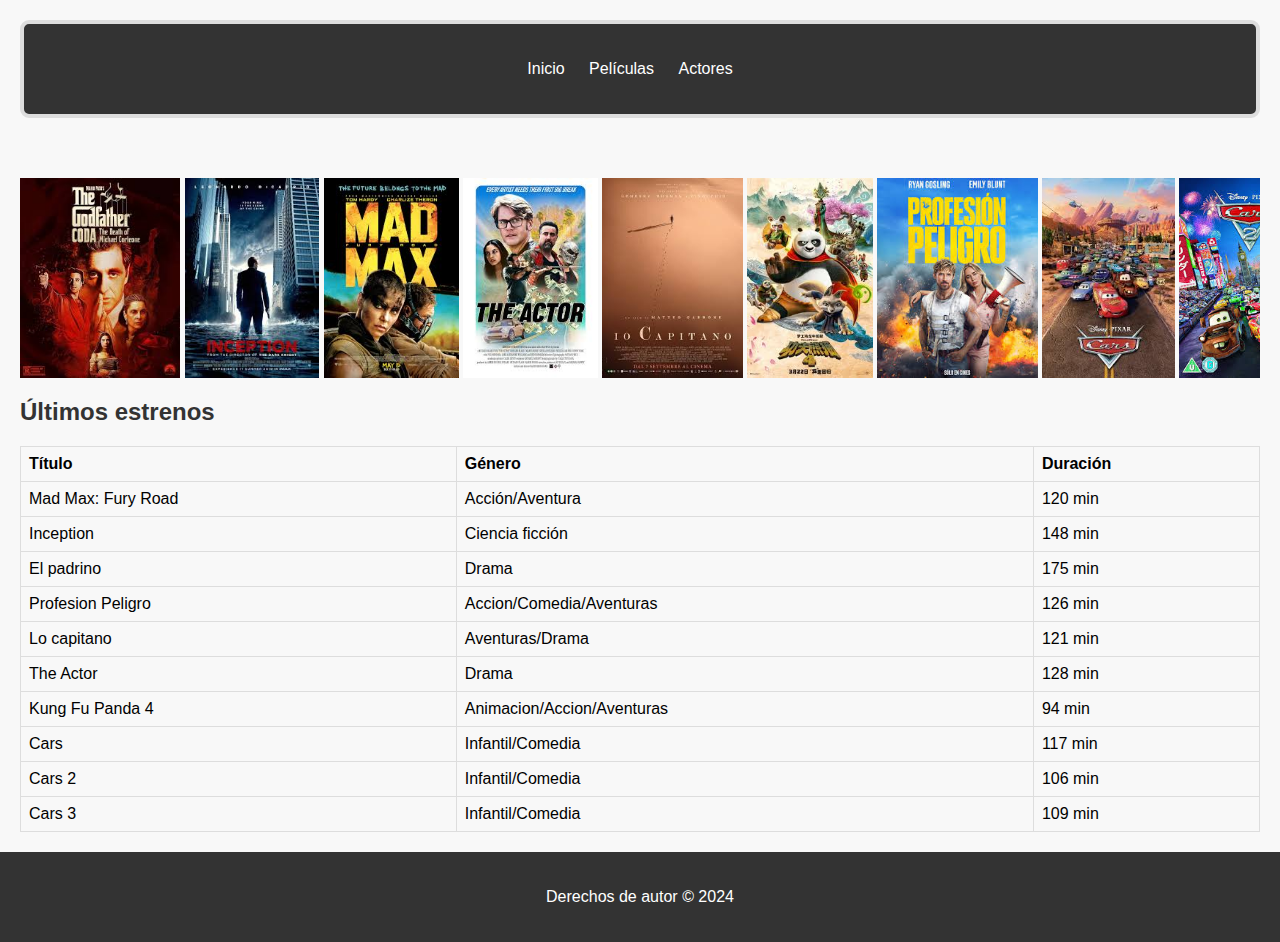
<file: src/index.html>
<!DOCTYPE html>
<html lang="es">
<head>
    <title>Películas</title>
    <link rel="icon" type="image/svg+xml" href="peliculas/public/mi logo (1).png"/>
    <link rel="stylesheet" href="styles.css">
</head>
<body>
    <header>
        <nav>
            <ul>
                <li><a href="index.html">Inicio</a></li>
                <li><a href="peliculas.html">Películas</a></li>
                <li><a href="actores.html">Actores</a></li>
            </ul>
        </nav>
    </header>

    <main>
        <section class="carrusel">
            <!-- Aquí puedes colocar tu carrusel -->
            <img src="/public/el_padrino.jpeg" alt="El padrino">
            <img src="/public/inception.jpeg" alt="Inception">
            <img src="/public/mad_max.jpeg" alt="Mad Max: Fury Road">
            <img src="/public/actor.jpeg" alt="The Actor">
            <img src="/public/capitano.jpeg" alt="Lo capitano">
            <img src="/public/kunfu4.jpeg" alt="Kung Fu Panda 4">
            <img src="/public/profesion.jpeg" alt="Profesion Peligro">
            <img src="/public/cars.jpeg" alt="Cars">
            <img src="/public/cars2.jpeg" alt="Cars 2">
            <img src="/public/cars3.jpeg" alt="Cars 3">
        </section>

        <section class="contenido">
            <h2>Últimos estrenos</h2>
            <table>
                <thead>
                    <tr>
                        <th>Título</th>
                        <th>Género</th>
                        <th>Duración</th>
                    </tr>
                </thead>
                <tbody>
                    <tr>
                        <td>Mad Max: Fury Road</td>
                        <td>Acción/Aventura</td>
                        <td>120 min</td>
                    </tr>
                    <tr>
                        <td>Inception</td>
                        <td>Ciencia ficción</td>
                        <td>148 min</td>
                    </tr>

                    <tr>
                        <td>El padrino</td>
                        <td>Drama</td>
                        <td>175 min</td>
                    </tr>

                    <tr>
                        <td>Profesion Peligro</td>
                        <td>Accion/Comedia/Aventuras</td>
                        <td>126 min</td>
                    </tr>
                    
                    <tr>
                        <td>Lo capitano</td>
                        <td>Aventuras/Drama</td>
                        <td>121 min</td>
                    </tr>

                    <tr>
                        <td>The Actor</td>
                        <td>Drama</td>
                        <td>128 min</td>
                    </tr>

                    <tr>
                        <td>Kung Fu Panda 4</td>
                        <td>Animacion/Accion/Aventuras</td>
                        <td>94 min</td>
                    </tr>

                    <tr>
                        <td>Cars</td>
                        <td>Infantil/Comedia</td>
                        <td>117 min</td>
                    </tr>

                    <tr>
                        <td>Cars 2</td>
                        <td>Infantil/Comedia</td>
                        <td>106 min</td>
                    </tr>

                    <tr>
                        <td>Cars 3</td>
                        <td>Infantil/Comedia</td>
                        <td>109 min</td>
                    </tr>
                </tbody>
            </table>
        </section>
    </main>

    <footer>
        <p>Derechos de autor &copy; 2024</p>
    </footer>
</body>
</html>
</file>
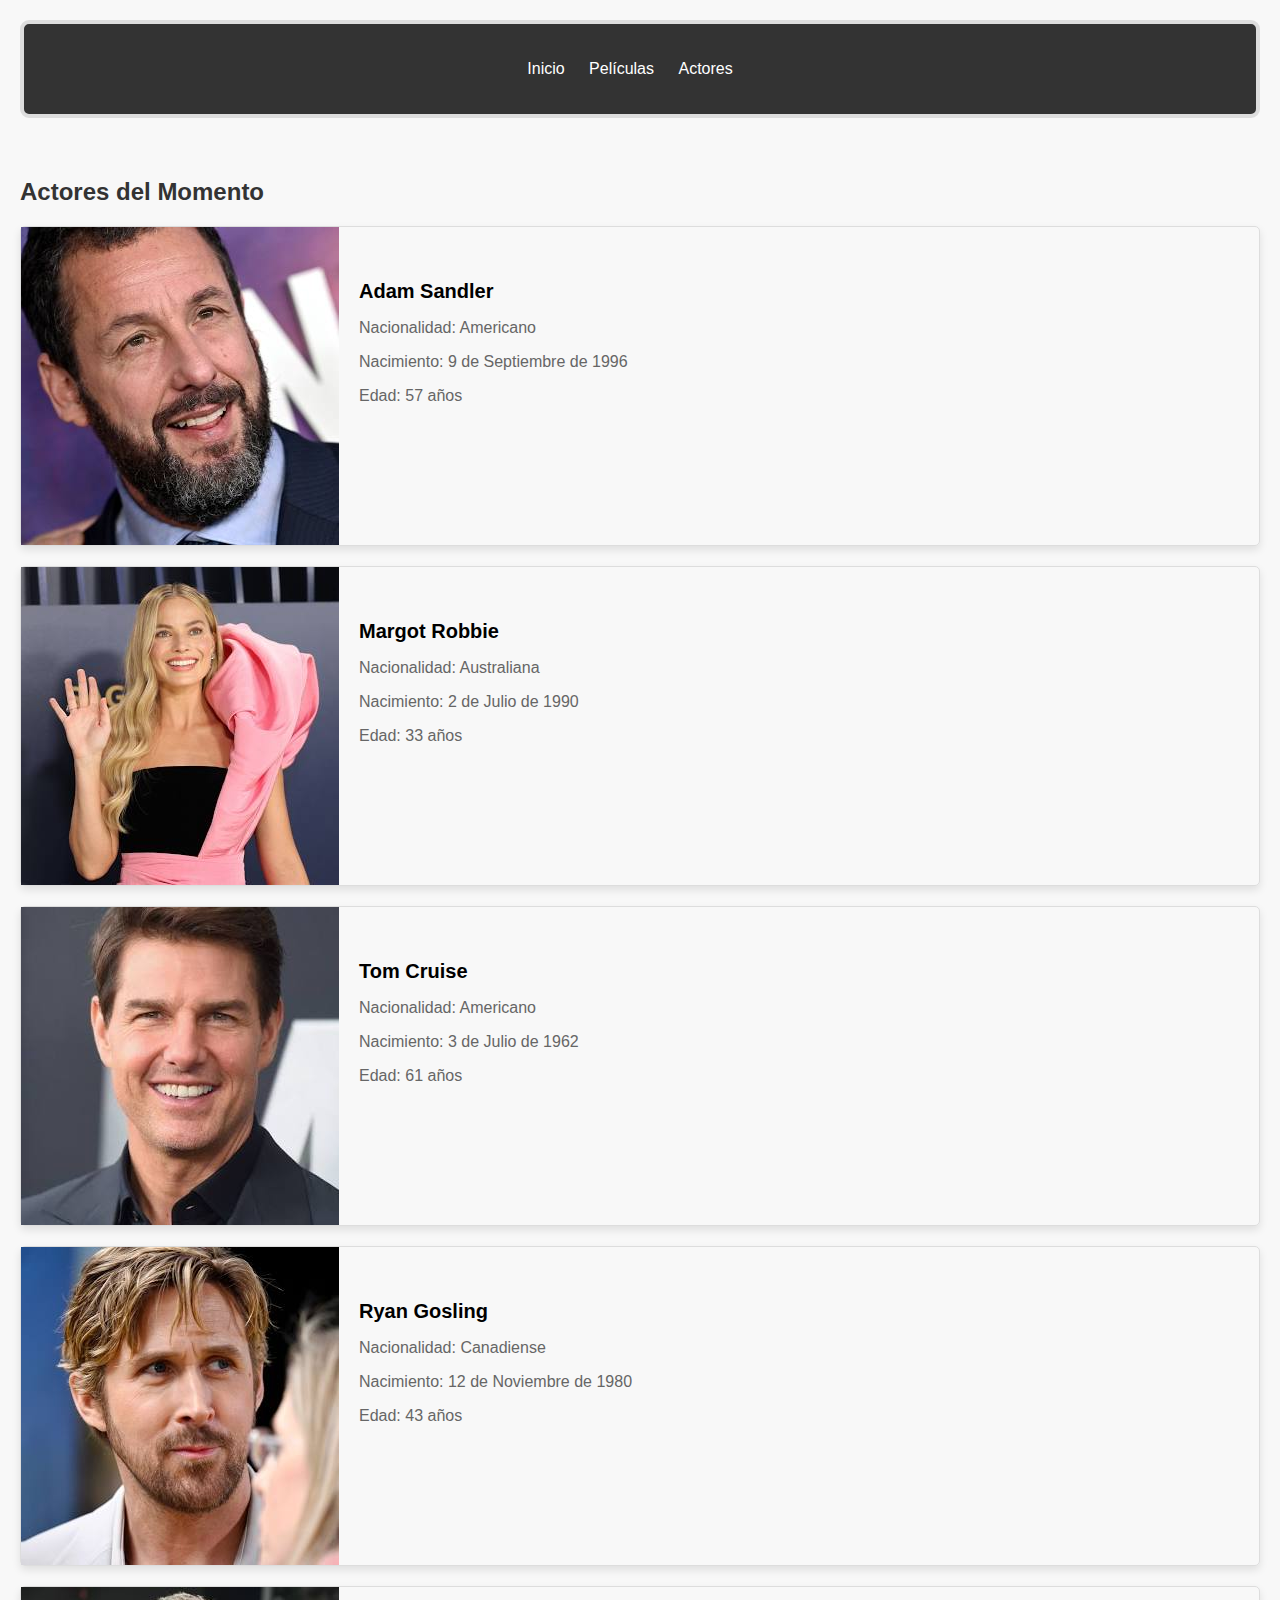
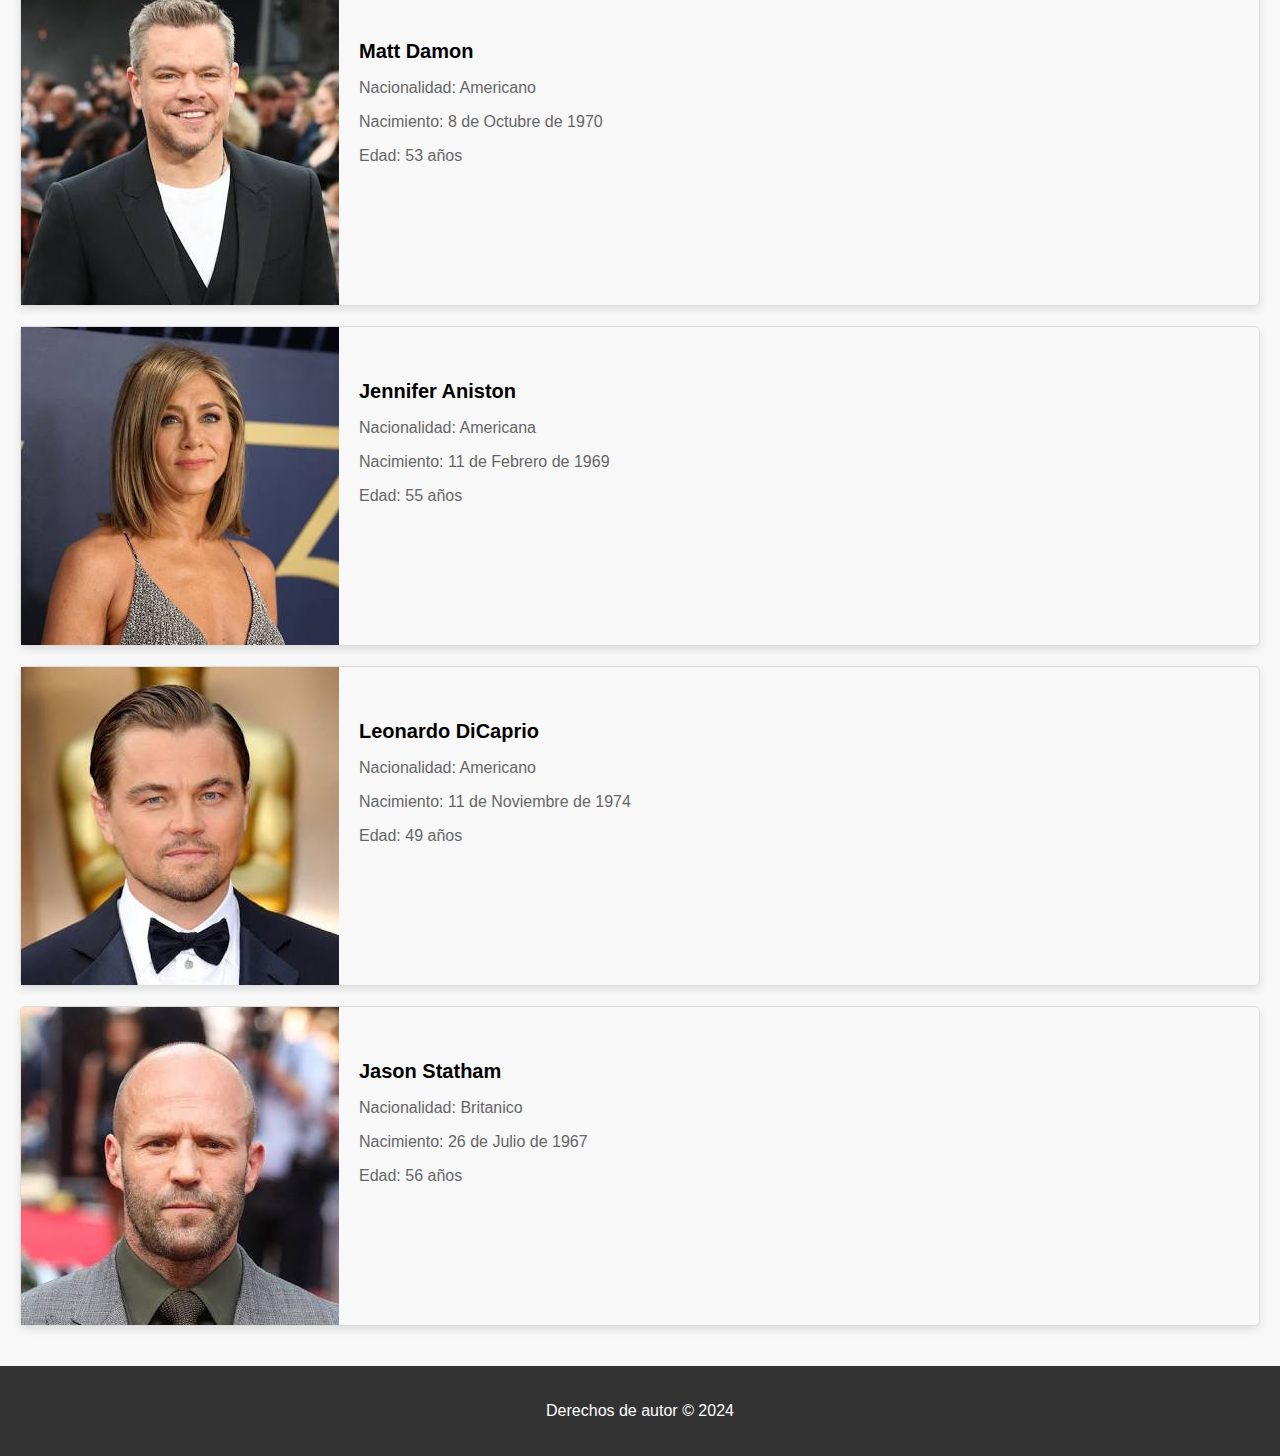
<file: src/actores.html>
<html>
    <head>
        <title>Actores</title>
        <link rel="stylesheet" href="styles.css">
    </head>

    <body>
        <header>
            <nav>
                <ul>
                    <li><a href="index.html">Inicio</a></li>
                    <li><a href="peliculas.html">Películas</a></li>
                    <li><a href="actores.html">Actores</a></li>
                </ul>
            </nav>
        </header>

        <main>
            <section>
                <h2>Actores del Momento</h2>
                <nav>
                    <ul>
                        <li>
                            <div class="card">
                                <img src="/public/adam.jpeg">
                                <div class="card-body">
                                <h5 class="card-title">Adam Sandler</h5>
                                <p class="card-text">Nacionalidad: Americano</p>
                                <p class="card-text">Nacimiento: 9 de Septiembre de 1996</p>
                                <p class="card-text">Edad: 57 años</p>
                                </div>
                            </div>

                            <div class="card">
                                <img src="/public/margott.jpeg">
                                <div class="card-body">
                                <h5 class="card-title">Margot Robbie </h5>
                                <p class="card-text">Nacionalidad: Australiana</p>
                                <p class="card-text">Nacimiento: 2 de Julio de 1990</p>
                                <p class="card-text">Edad: 33 años</p>
                                </div>
                            </div>

                            <div class="card">
                                <img src="/public/tom.jpeg">
                                <div class="card-body">
                                <h5 class="card-title">Tom Cruise</h5>
                                <p class="card-text">Nacionalidad: Americano</p>
                                <p class="card-text">Nacimiento: 3 de Julio de 1962</p>
                                <p class="card-text">Edad: 61 años</p>
                                </div>
                            </div>

                            <div class="card">
                                <img src="/public/ryan.jpeg">
                                <div class="card-body">
                                <h5 class="card-title">Ryan Gosling</h5>
                                <p class="card-text">Nacionalidad: Canadiense</p>
                                <p class="card-text">Nacimiento: 12 de Noviembre de 1980</p>
                                <p class="card-text">Edad: 43 años</p>
                                </div>
                            </div>

                            <div class="card">
                                <img src="/public/matt.jpeg">
                                <div class="card-body">
                                <h5 class="card-title">Matt Damon</h5>
                                <p class="card-text">Nacionalidad: Americano</p>
                                <p class="card-text">Nacimiento: 8 de Octubre de 1970</p>
                                <p class="card-text">Edad: 53 años</p>
                                </div>
                            </div>

                            <div class="card">
                                <img src="/public/jeniffer.jpeg">
                                <div class="card-body">
                                <h5 class="card-title">Jennifer Aniston</h5>
                                <p class="card-text">Nacionalidad: Americana</p>
                                <p class="card-text">Nacimiento: 11 de Febrero de 1969</p>
                                <p class="card-text">Edad: 55 años</p>
                                </div>
                            </div>

                            <div class="card">
                                <img src="/public/leonardo.jpeg">
                                <div class="card-body">
                                <h5 class="card-title">Leonardo DiCaprio</h5>
                                <p class="card-text">Nacionalidad: Americano</p>
                                <p class="card-text">Nacimiento: 11 de Noviembre de 1974</p>
                                <p class="card-text">Edad: 49 años</p>
                                </div>
                            </div>

                            <div class="card">
                                <img src="/public/jason.jpeg">
                                <div class="card-body">
                                <h5 class="card-title">Jason Statham</h5>
                                <p class="card-text">Nacionalidad: Britanico</p>
                                <p class="card-text">Nacimiento: 26 de Julio de 1967</p>
                                <p class="card-text">Edad: 56 años</p>
                                </div>
                            </div>
                        </li>
                    </ul>
                </nav>
            </section>
        </main>

        <footer>
            <p>Derechos de autor &copy; 2024</p>
        </footer>
    </body>
</html>
</file>
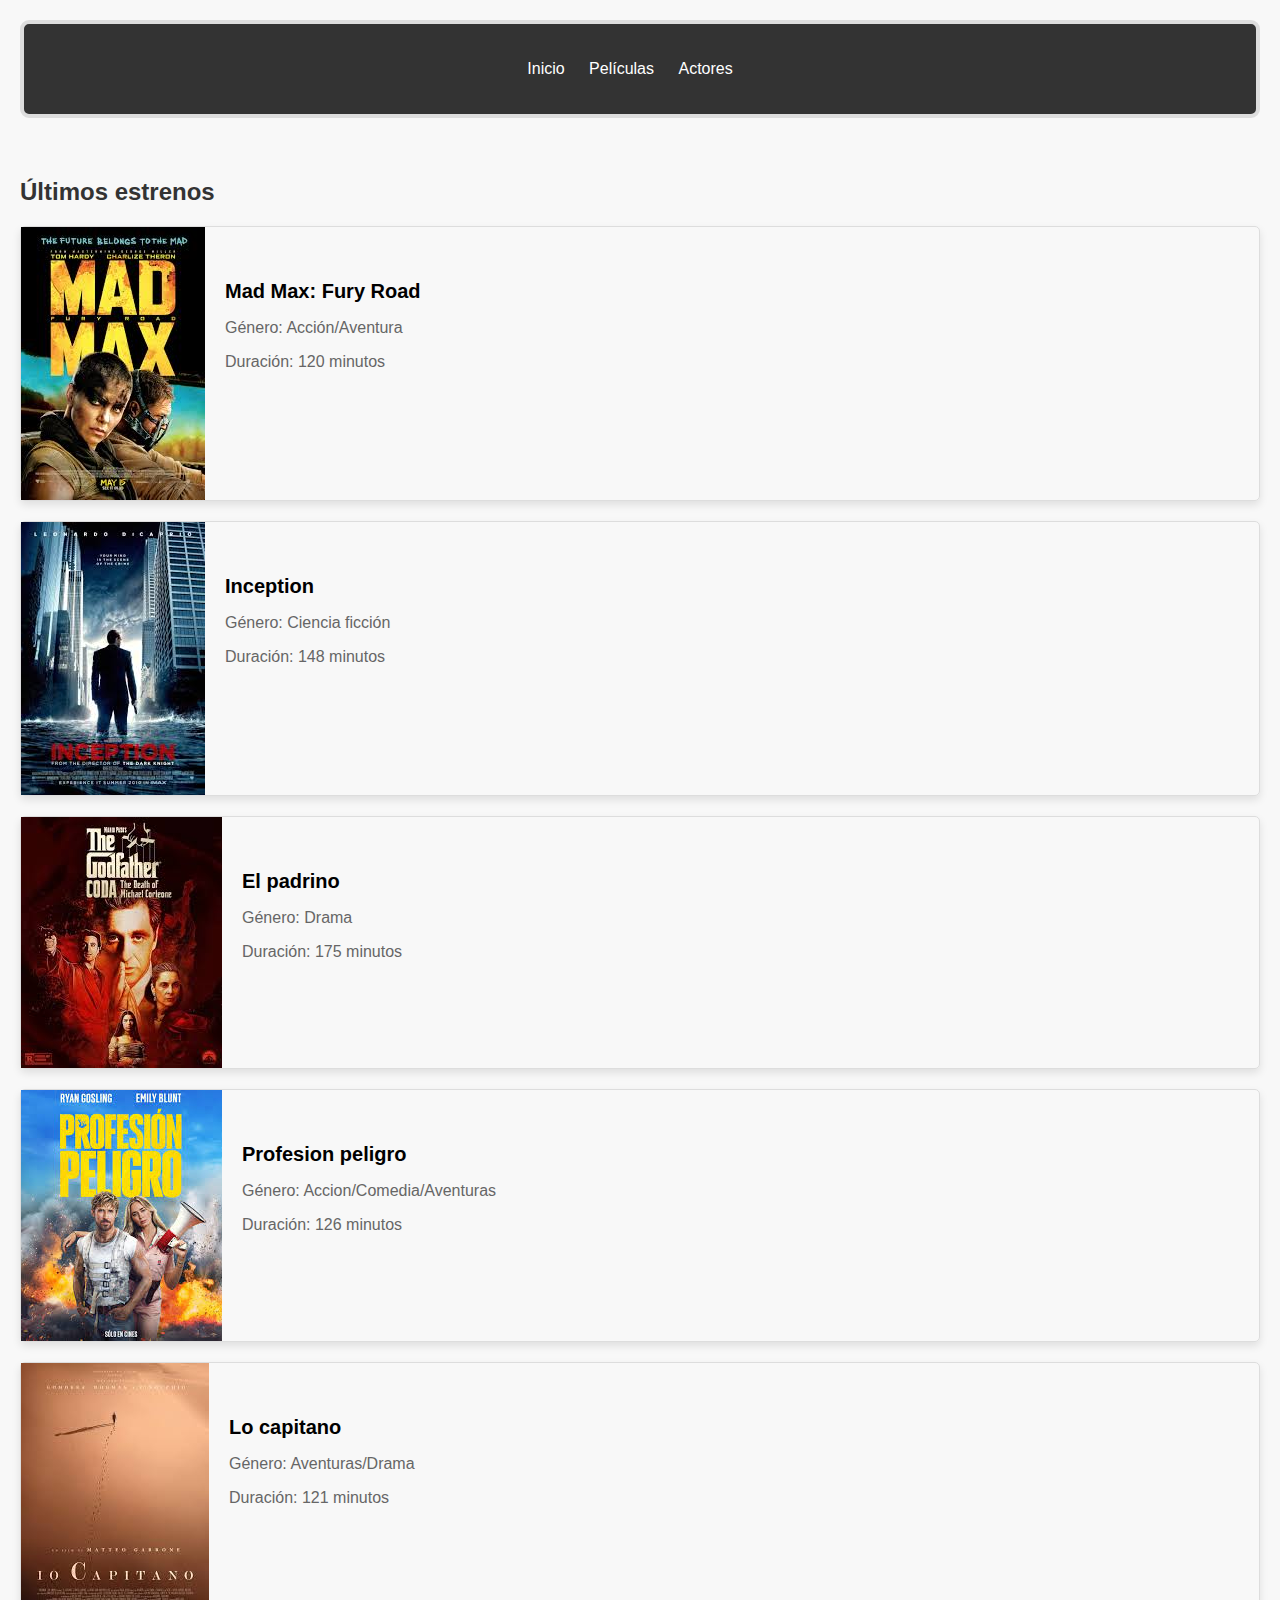
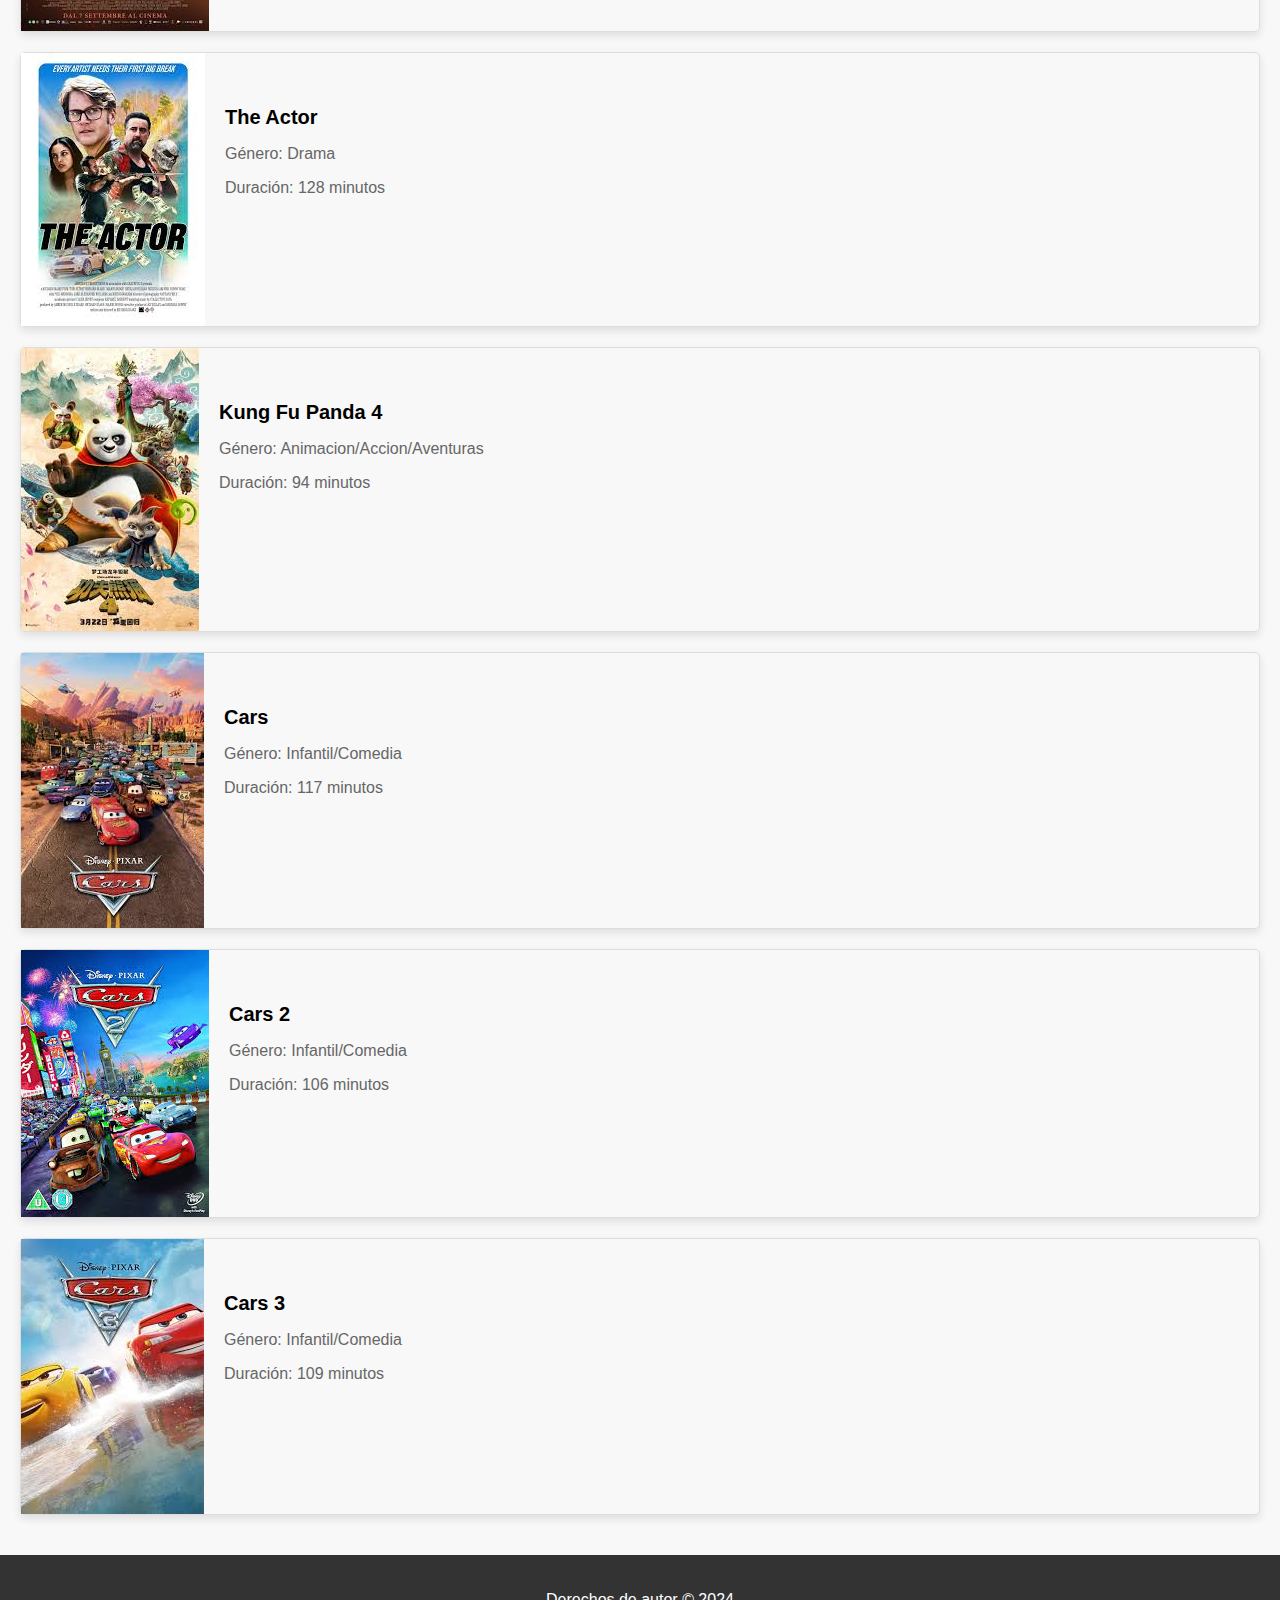
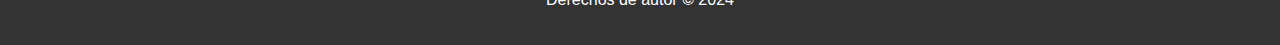
<file: src/peliculas.html>
<html lang="es">
<head>
   
    <title>Películas</title>
    <link rel="stylesheet" href="styles.css">
</head>
<body>
    <header>
        <nav>
            <ul>
                <li><a href="index.html">Inicio</a></li>
                <li><a href="peliculas.html">Películas</a></li>
                <li><a href="actores.html">Actores</a></li>
            </ul>
        </nav>
    </header>

    <main>
        <section>
            <h2>Últimos estrenos</h2>

            <div class="card">
                <img src="/public/mad_max.jpeg">
                <div class="card-body">
                    <h5 class="card-title">Mad Max: Fury Road</h5>
                    <p class="card-text">Género: Acción/Aventura</p>
                    <p class="card-text">Duración: 120 minutos</p>
                </div>
            </div>

            <div class="card">
                <img src="/public/inception.jpeg">
                <div class="card-body">
                    <h5 class="card-title">Inception</h5>
                    <p class="card-text">Género: Ciencia ficción</p>
                    <p class="card-text">Duración: 148 minutos</p>
                </div>
            </div>

            <div class="card">
                <img src="/public/el_padrino.jpeg">
                <div class="card-body">
                    <h5 class="card-title">El padrino</h5>
                    <p class="card-text">Género: Drama</p>
                    <p class="card-text">Duración: 175 minutos</p>
                </div>
            </div>

            <div class="card">
                <img src="/public/profesion.jpeg">
                <div class="card-body">
                    <h5 class="card-title">Profesion peligro</h5>
                    <p class="card-text">Género: Accion/Comedia/Aventuras</p>
                    <p class="card-text">Duración: 126 minutos</p>
                </div>
            </div>

            <div class="card">
                <img src="/public/capitano.jpeg">
                <div class="card-body">
                    <h5 class="card-title">Lo capitano</h5>
                    <p class="card-text">Género: Aventuras/Drama</p>
                    <p class="card-text">Duración: 121 minutos</p>
                </div>
            </div>

            <div class="card">
                <img src="/public/actor.jpeg">
                <div class="card-body">
                    <h5 class="card-title">The Actor</h5>
                    <p class="card-text">Género: Drama</p>
                    <p class="card-text">Duración: 128 minutos</p>
                </div>
            </div>

            <div class="card">
                <img src="/public/kunfu4.jpeg">
                <div class="card-body">
                    <h5 class="card-title">Kung Fu Panda 4</h5>
                    <p class="card-text">Género: Animacion/Accion/Aventuras</p>
                    <p class="card-text">Duración: 94 minutos</p>
                </div>
            </div>

            <div class="card">
                <img src="/public/cars.jpeg">
                <div class="card-body">
                    <h5 class="card-title">Cars</h5>
                    <p class="card-text">Género: Infantil/Comedia</p>
                    <p class="card-text">Duración: 117 minutos</p>
                </div>
            </div>

            <div class="card">
                <img src="/public/cars2.jpeg">
                <div class="card-body">
                    <h5 class="card-title">Cars 2</h5>
                    <p class="card-text">Género: Infantil/Comedia</p>
                    <p class="card-text">Duración: 106 minutos</p>
                </div>
            </div>

            <div class="card">
                <img src="/public/cars3.jpeg">
                <div class="card-body">
                    <h5 class="card-title">Cars 3</h5>
                    <p class="card-text">Género: Infantil/Comedia</p>
                    <p class="card-text">Duración: 109 minutos</p>
                </div>
            </div>
        </section>
    </main>

    <footer>
        <p>Derechos de autor &copy; 2024</p>
    </footer>
</body>
</html>
</file>
<file: src/styles.css>
/* styles.css */

body {
    font-family: Arial, sans-serif;
    margin: 0;
    padding: 0;
    background-color: #f8f8f8;
}

header {
    background-color: #333;
    color: #fff;
    padding: 20px;
    text-align: center;
    border-radius: 9px;
    border: 4px solid #ddd;
    margin-bottom: 20px;
    margin-top: 20px;
    margin-left: 20px;
    margin-right: 20px;
}

nav ul {
    list-style-type: none;
    padding: 0;
}

nav ul li {
    display: inline;
    margin-right: 20px;
}

nav ul li a {
    color: #fff;
    text-decoration: none;
}

main {
    padding: 20px;
}

h2 {
    color: #333;
}

table {
    width: 100%;
    border-collapse: collapse;
}

th, td {
    border: 1px solid #ddd;
    padding: 8px;
    text-align: left;
}

footer {
    background-color: #333;
    color: #fff;
    padding: 20px;
    text-align: center;
}

/* styles.css */

.carrusel {
    width: 100%; /* Abarca todo el ancho de la página */
    overflow: hidden;
    white-space: nowrap;
    margin-bottom: 20px;
    margin-top: 20px;
    margin-left: auto; /* Centra horizontalmente */
    margin-right: auto; /* Centra horizontalmente */
}

.carrusel img {
    width: auto; /* Utiliza el tamaño original de las imágenes */
    height: 200px; /* Establece una altura fija para las imágenes */
    vertical-align: top;
}

@keyframes desplazar {
    0% {
        transform: translateX(0);
    }
    100% {
        transform: translateX(-100%);
    }
}

@keyframes desplazar-loop {
    0% {
        transform: translateX(0);
    }
    100% {
        transform: translateX(-100%);
    }
}

.carrusel img {
    animation-name: desplazar-loop; /* Usamos la animación loop */
    animation-duration: 25s;
    animation-timing-function: linear;
    animation-iteration-count: infinite; /* Repetimos la animación infinitamente */
}

.card {
    display: flex;
    border: 1px solid #ddd;
    border-radius: 5px;
    margin-bottom: 20px;
    box-shadow: 0 4px 8px rgba(0, 0, 0, 0.1);
}

.card-img {
    width: 10px; /* ajusta el tamaño de la imagen según sea necesario */
    border-top-left-radius: 5px;
    border-bottom-left-radius: 5px;
}

.card-info {
    flex: 1;
}

.card-body {
    padding: 20px;
}

.card-title {
    font-size: 1.25rem;
    margin-bottom: 10px;
}

.card-text {
    font-size: 1rem;
    color: #666;
}
</file>
